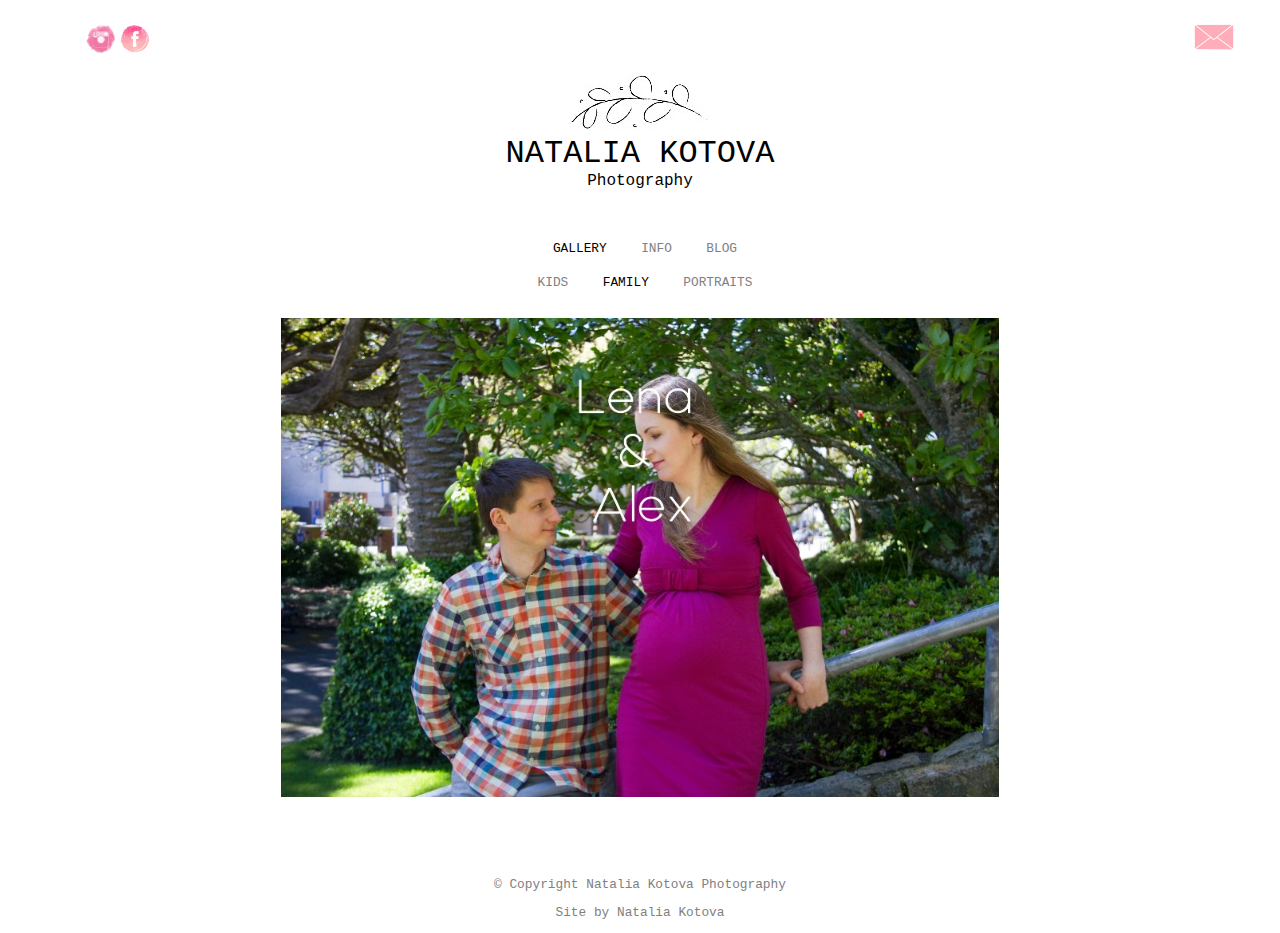
<file: family.htm>
<!--
Website: Natalia Kotova Photography
"Gallery" page 
Created by Natalia Kotova
ID: 21901410
Date: 28.05.2019
Status: completed
-->
<!DOCTYPE html>
<!--HTML lang attribute is used to identify the language of text content on the web-->
<html lang="en">
	<head>
		<!--Declare the encoding of HTML file-->
		<meta charset="utf-8"/>
		<!--Title appears when we hover over the browser tabs-->
		<title>Natalia Kotova Photography</title>
		<!--Link to the document with CSS styles for website-->
		<link rel="stylesheet" href="site.css" />
		<!--This is HTML code for favicon to identify website among all opened tabs in browser-->
		<link rel="icon" href="favicon.jpg" type="image/jpg" sizes="16x16">
	</head>
	<!--Body-->
	<body>
    <div class="wrapper">
		<!--Contact info with icons and links-->
        <div class="contactinfo">
            <ul class="social-links">
                <li>
                    <a href="https://www.instagram.com"><img src="assets/instagram-icon.jpg" /></a>
                </li>
                <li>
                    <a href="https://www.facebook.com/"><img src="assets/facebook-icon.jpg" /></a>
                </li>
            </ul>
			<!--Icon that opens up email form on click-->
            <ul class="sendtome">
                <li class="right">
                    <a href="mailto:natalia.v.kotova@gmail.com"><img src="assets/envelope-icon.jpg"></a>
                </li>
            </ul>
        </div>
		<!--Logo-->
		<div class="heading">
			<a href = "index.htm" class = "homelink">
				<div class="logo">
					<img src = "assets/logo-part.jpg">
				</div>
				<div class = "logo-name">
					<h3 class = "heading-one">Natalia Kotova</h3>
					<h2 class = "heading-two">Photography</h2>
				</div>
			</a>
				<!--Menu: Gallery, Info, Blog. Links to pages and blog-->
				<ul class="menu">
					<a href="index.htm"><li class="gallery active">Gallery</li></a>
					<a href="info.htm"><li class="about inactive">Info</li></a>
					<a href="https://nataliakotovablog.wordpress.com/"><li class="home inactive">Blog</li></a>
				</ul>
				<!--Submenu: Kids, Family, Portraits-->
				<ul class="menu">
					<a href = "kids.htm"  class = "inactive"><li>Kids</li></a>
					<a href = "family.htm" class = "active"><li>Family</li></a>
					<a href = "portraits.htm" class = "inactive"><li>Portraits</li></a>
				</ul>
		</div>
		
		<!--Gallery: family with images that link to photo session-->
		<div class = "flex-item2">
		<!--first row, two vertical images-->
			<div>
				<a href = "lena&alex.htm"><img class = "img-h" src="images/family/family-lena&alex.jpg"/></a>
			</div>
		</div>	
	</div>		
		<!--Footer-->
		<div class="footer">
			<p>© Copyright Natalia Kotova Photography</p>
			<p>Site by Natalia Kotova</p>
		</div>
	</body>
</html>
</file>
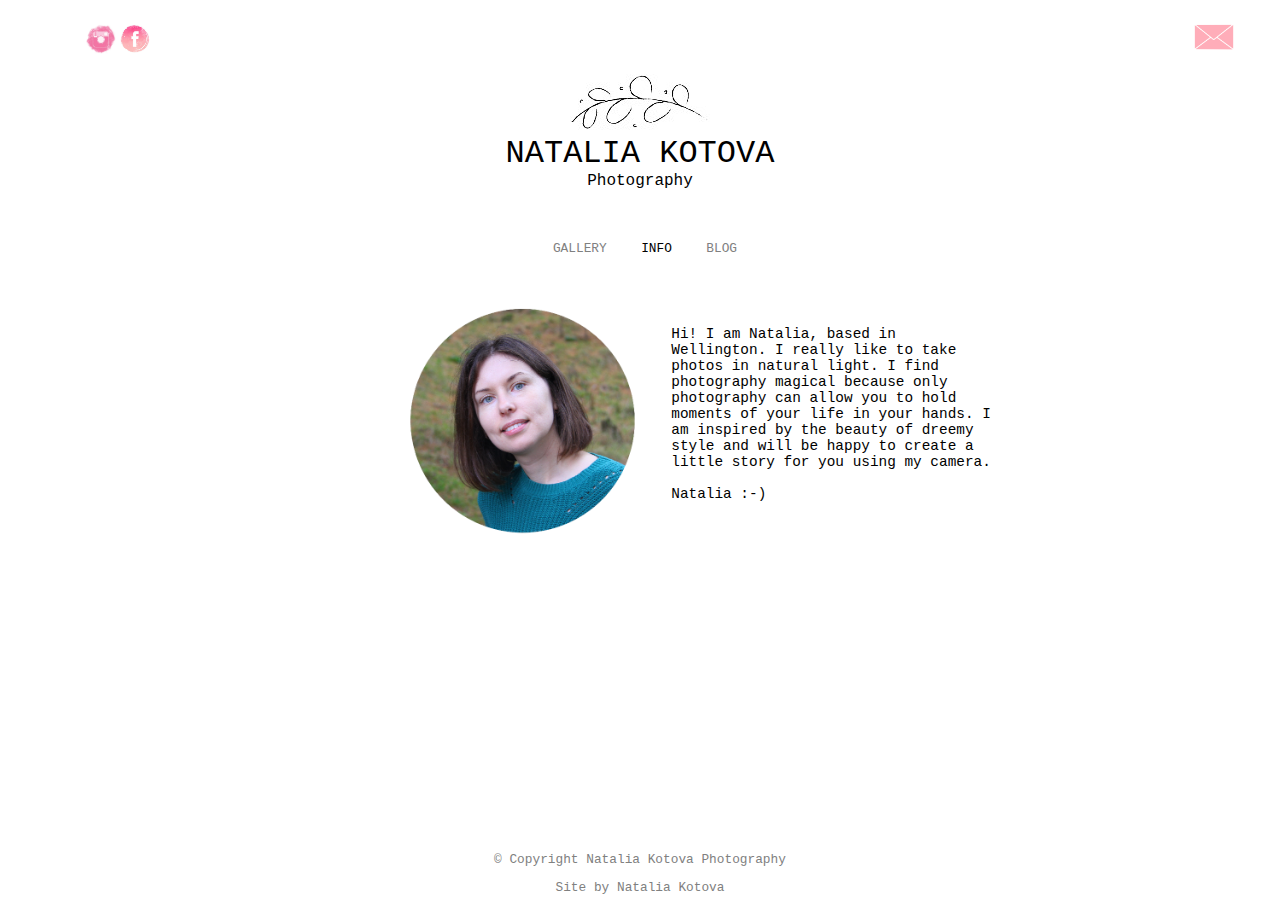
<file: info.htm>
<!--
Website: Natalia Kotova Photography
"Info" page
Created by Natalia Kotova
ID: 21901410
Date: 28.05.2019
Status: Completed
-->

<!DOCTYPE html>
<!--HTML lang attribute is used to identify the language of text content on the web-->
<html lang="en">
	<head>
	<!--Declare the encoding of HTML file-->
	<meta charset="utf-8"/>
	<!--Title appears when we hover over the browser tabs-->
    <title>Natalia Kotova Photography</title>
	<!--Link to the document with CSS styles for website-->
    <link rel="stylesheet" href="site.css" />
	<!--This is HTML code for favicon to identify website among all opened tabs in browser-->
    <link rel="icon" href="favicon.jpg" type="image/jpg" sizes="16x16">
	</head>
	<!--Body-->
	<body>
		<div class="wrapper">
			<!--Contact info with icons and links-->
			<div class="contactinfo">
				<ul class="social-links">
					<li>
						<a href="https://www.instagram.com"><img src="assets/instagram-icon.jpg" alt="image"/></a>
					</li>
					<li>
						<a href="https://www.facebook.com/"><img src="assets/facebook-icon.jpg" alt="image"/></a>
					</li>
				</ul>
				<!--Icon that opens up email form on click-->
				<ul class="sendtome">
					<li class="right">
						<a href="mailto:natalia.v.kotova@gmail.com"><img src="assets/envelope-icon.jpg" alt="image"/></a>
					</li>
				</ul>
			</div>
			<!--Logo-->
			<div class="heading">
				<a href = "index.htm" class = "homelink">
					<div class="logo">
						<img src = "assets/logo-part.jpg" alt="image"/>
					</div>
					<div class = "logo-name">
						<h2 class = "heading-one">Natalia Kotova</h2>
						<h3 class = "heading-two">Photography</h3>
					</div>
				</a>	
				<!--Menu: Gallery, Info, Blog. Links to pages and blog-->
				<ul class="menu">
					<li class="gallery"><a href="index.htm" class = "inactive">Gallery</a></li>
					<li class="about"><a href="info.htm" class = "active">Info</a></li>
					<li class="home"><a href="https://nataliakotovablog.wordpress.com/" class = "inactive">Blog</a></li>
				</ul>
			</div>
			<!--About me section-->
			<div class = "aboutme">
				<div class = "aboutme-block">
					<img src="images/info/me.jpg" alt="image"/>
						<div>
							<p class="text">
								<br>
								<br>
								Hi! I am Natalia, based in Wellington. I really like to take photos in natural light. 
								I find photography magical because only photography can allow you to hold
								moments of your life in your hands. 
								I am inspired by the beauty of dreemy style and will be happy to create a little 
								story for you using my camera.
								<br>
								<br>Natalia :-)
							</p>
						</div>
				</div>
			</div>
		</div>
		<!--Footer-->
		<div class="footer">
			<p>© Copyright Natalia Kotova Photography</p>
			<p>Site by Natalia Kotova</p>
		</div>
	</body>
</html>
</file>
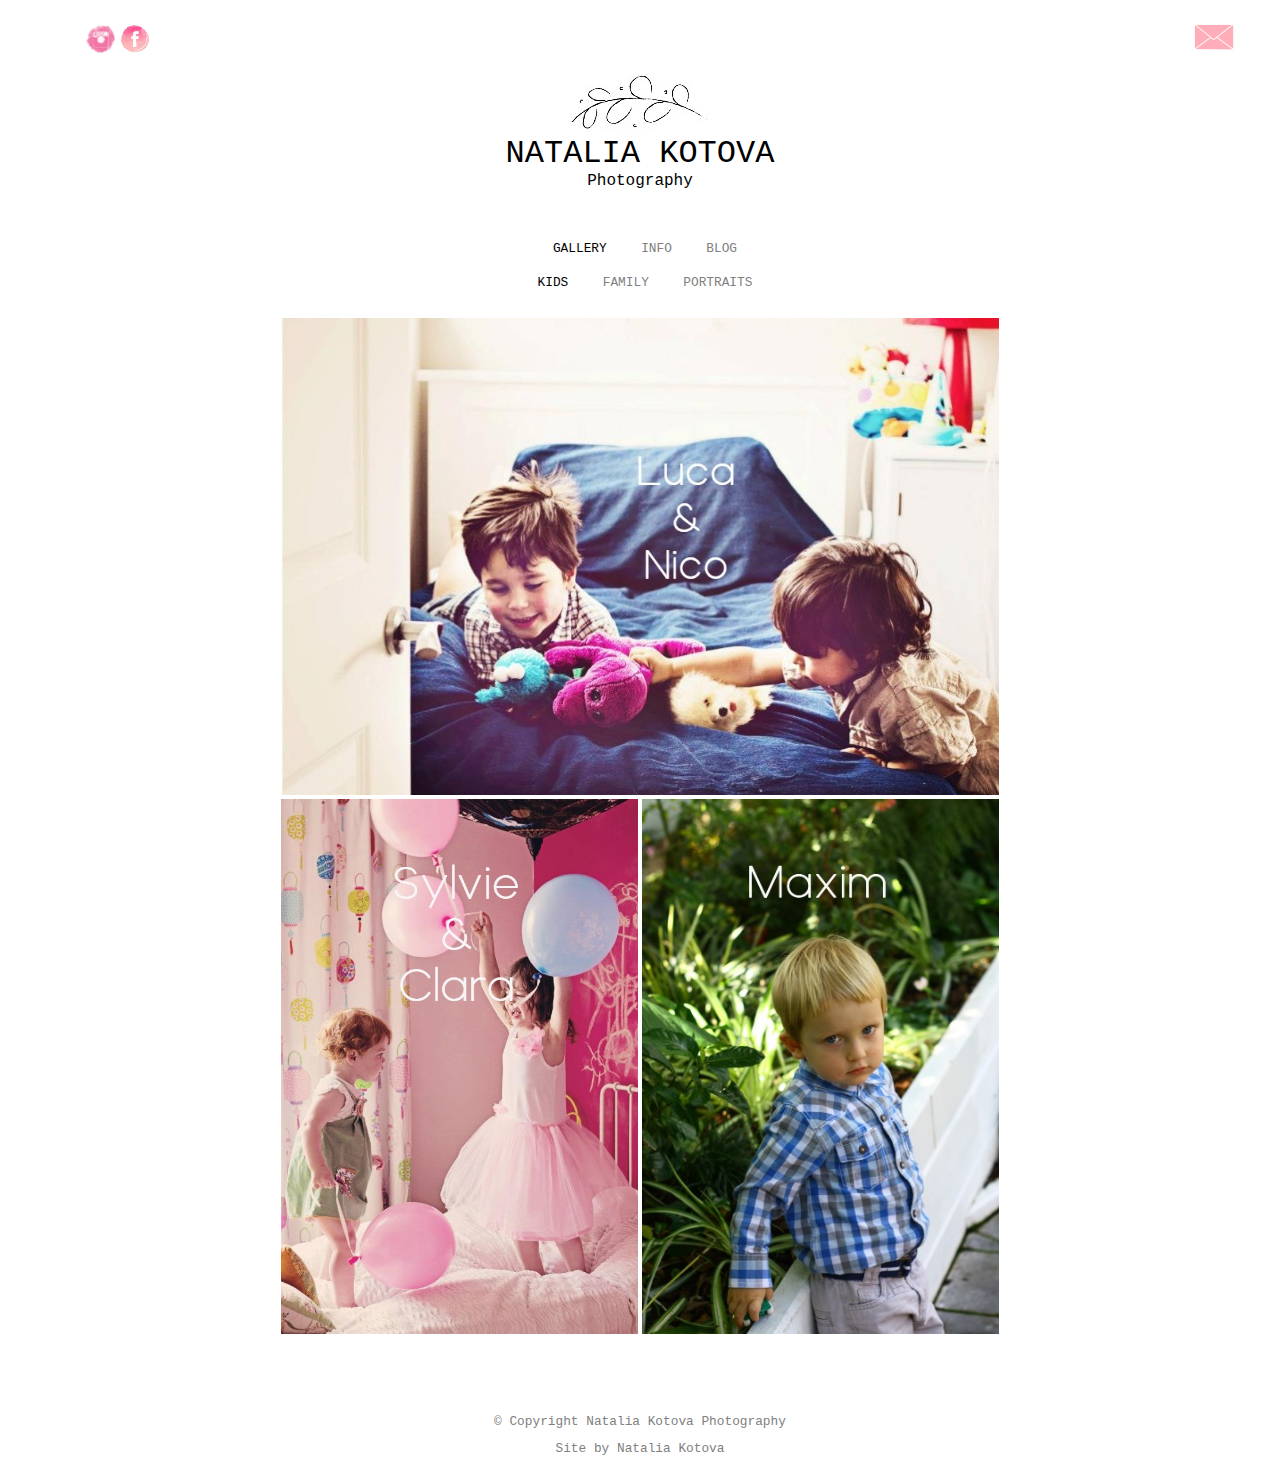
<file: kids.htm>
<!--
Website: Natalia Kotova Photography
"Kids" page
Created by Natalia Kotova
ID: 21901410
Date: 28.05.2019
Status: Completed
-->
<!DOCTYPE html>
<!--HTML lang attribute is used to identify the language of text content on the web-->
<html lang="en">
	<head>
	<!--Declare the encoding of HTML file-->
	<meta charset="utf-8"/>
	<!--Title appears when we hover over the browser tabs-->
    <title>Natalia Kotova Photography</title>
	<!--Link to the document with CSS styles for website-->
    <link rel="stylesheet" href="site.css" />
	<!--This is HTML code for favicon to identify website among all opened tabs in browser-->
    <link rel="icon" href="favicon.jpg" type="image/jpg" sizes="16x16">
	</head>
	<!--Body-->
	<body>
		<div class="wrapper">
			<!--Contact info with icons and links-->
			<div class="contactinfo">
				<ul class="social-links">
					<li>
						<a href="https://www.instagram.com"><img src="assets/instagram-icon.jpg" alt="image"/></a>
					</li>
					<li>
						<a href="https://www.facebook.com/"><img src="assets/facebook-icon.jpg" alt="image"/></a>
					</li>
				</ul>
				<!--Icon that opens up email form on click-->
				<ul class="sendtome">
                <li class="right">
                    <a href="mailto:natalia.v.kotova@gmail.com"><img src="assets/envelope-icon.jpg" alt="image"/></a>
                </li>
				</ul>
			</div>
			<!--Logo-->
			<div class="heading">
				<a href = "index.htm" class = "homelink">
					<div class="logo">
						<img src = "assets/logo-part.jpg" alt="image"/>
					</div>
					<a href = "index.htm" class = "homelink">
						<div class = "logo-name">
							<h3 class = "heading-one">Natalia Kotova</h3>
							<h2 class = "heading-two">Photography</h2>
						</div>
					</a>
				</a>
				<!--Menu: Gallery, Info, Blog. Links to pages and blog-->				
				<ul class="menu">
					<li class="gallery"><a href="index.htm" class = "active">Gallery</a></li>
					<li class="about"><a href="info.htm" class = "inactive">Info</a></li>
					<li class="home"><a href="https://nataliakotovablog.wordpress.com/" class = "inactive">Blog</a></li>
				</ul>
				<!--Submenu: Kids, Family, Portraits-->
				<ul class="menu">	
					<li><a href = "kids.htm" class = "active">Kids</a></li>
					<li><a href = "family.htm" class = "inactive">Family</a></li>
					<li><a href = "portraits.htm" class = "inactive">Portraits</a></li>
					
				</ul>
			</div>
		
			<!--Gallery "Kids", with images as links-->
			<div class = "flex-item2">
				<div >
					<a href = "luca&nico.htm"><img class = "img-h" src="images/kids/gallery-luca&nico.jpg" alt="image"/></a>
				</div>
				<div >
					<a href = "sylvie&clara.htm"><img class = "img-v" src="images/kids/gallery-sylvie&clara.jpg" alt="image"/></a>
					<a href = "maxim.htm"><img class = "img-v" src="images/kids/gallery-maxim.jpg" alt="image"/></a>
				</div>
			
			</div>
		</div>	
		<!--Footer-->
		<div class="footer">
			<p>© Copyright Natalia Kotova Photography</p>
			<p>Site by Natalia Kotova</p>
		</div>
	</body>
</html>
</file>
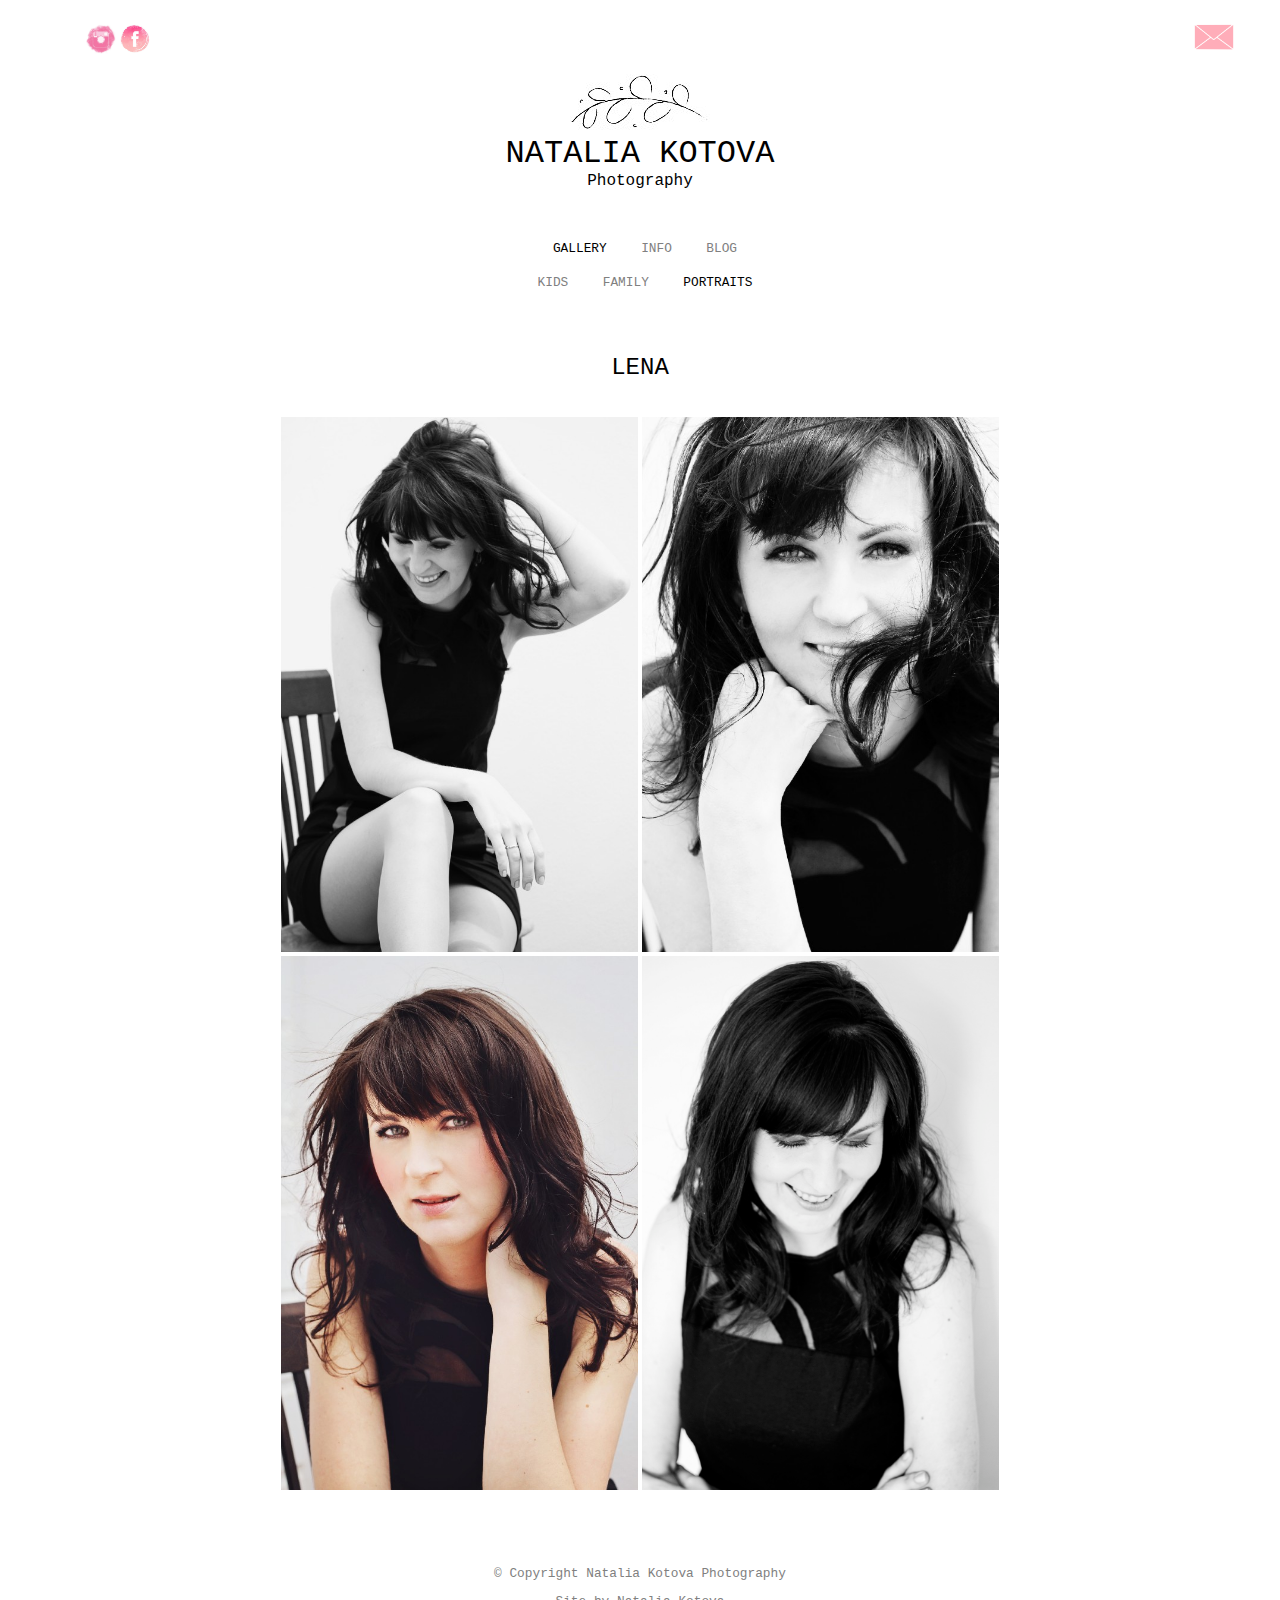
<file: lena.htm>
<!--
Website: Natalia Kotova Photography
"Lena" page
Created by Natalia Kotova
ID: 21901410
Date: 28.05.2019
Status: Completed
-->
<!DOCTYPE html>
<!--HTML lang attribute is used to identify the language of text content on the web-->
<html lang="en">
	<head>
		<!--Declare the encoding of HTML file-->
		<meta charset="utf-8"/>
		<!--Title appears when we hover over the browser tabs-->
		<title>Natalia Kotova Photography</title>
		<!--Link to the document with CSS styles for website-->
		<link rel="stylesheet" href="site.css" />
		<!--This is HTML code for favicon to identify website among all opened tabs in browser-->
		<link rel="icon" href="favicon.jpg" type="image/jpg" sizes="16x16">
	</head>
	<!--Body-->
	<body>
		<div class="wrapper">
			<!--Contact info with icons and links-->
			<div class="contactinfo">
				<ul class="social-links">
					<li>
						<a href="https://www.instagram.com"><img src="assets/instagram-icon.jpg" alt="image"/></a>
					</li>
					<li>
						<a href="https://www.facebook.com/"><img src="assets/facebook-icon.jpg" alt="image"/></a>
					</li>
				</ul>
				
				<!--Icon that opens up email form on click-->
				<ul class="sendtome">
					<li class="right">
						<a href="mailto:natalia.v.kotova@gmail.com"><img src="assets/envelope-icon.jpg" alt="image"/></a>
					</li>
				</ul>
			</div>
			
			<!--Logo and menu-->
		   <div class="heading">
				<a href = "index.htm" class = "homelink">
							<div class="logo">
								<img src = "assets/logo-part.jpg">
							</div>
							<div class = "logo-name">
								<h3 class = "heading-one">Natalia Kotova</h3>
								<h2 class = "heading-two">Photography</h2>
							</div>
				</a>	
				<!--Menu: Gallery, Info, Blog. Links to pages and blog-->				
				<ul class="menu">
					<li class="gallery"><a href="index.htm" class = "active">Gallery</a></li>
					<li class="about"><a href="info.htm" class = "inactive">Info</a></li>
					<li class="home"><a href="https://nataliakotovablog.wordpress.com/" class = "inactive">Blog</a></li>
				</ul>
				<!--Submenu: Kids, Family, Portraits-->
				<ul class="menu">
					<li><a href = "kids.htm"  class = "inactive">Kids</a></li>
					<li><a href = "family.htm" class = "inactive">Family</a></li>
					<li><a href = "portraits.htm" class = "active">Portraits</a></li>
				</ul>
			</div>
			<!--Gallery, Lena-->
			<div class = "title"><p>Lena</p></div>
			<div class = "flex-item2">
					<!--First row, two vertical images-->
					<div >
						<img class = "img-v" src="images/portraits/lena3.jpg" alt="image"/>
						<img class = "img-v" src="images/portraits/lena4.jpg" alt="image"/>
					</div>
					<!--Second row, two vertical images-->
					<div >
						<img class = "img-v" src="images/portraits/lena1.jpg" alt="image"/>
						<img class = "img-v" src="images/portraits/lena2.jpg" alt="image"/>
					</div>
			</div>		
			<!--Footer-->
			<div class="footer">
				<p>© Copyright Natalia Kotova Photography</p>
				<p>Site by Natalia Kotova</p>
			</div>
	</body>
</html>
</file>
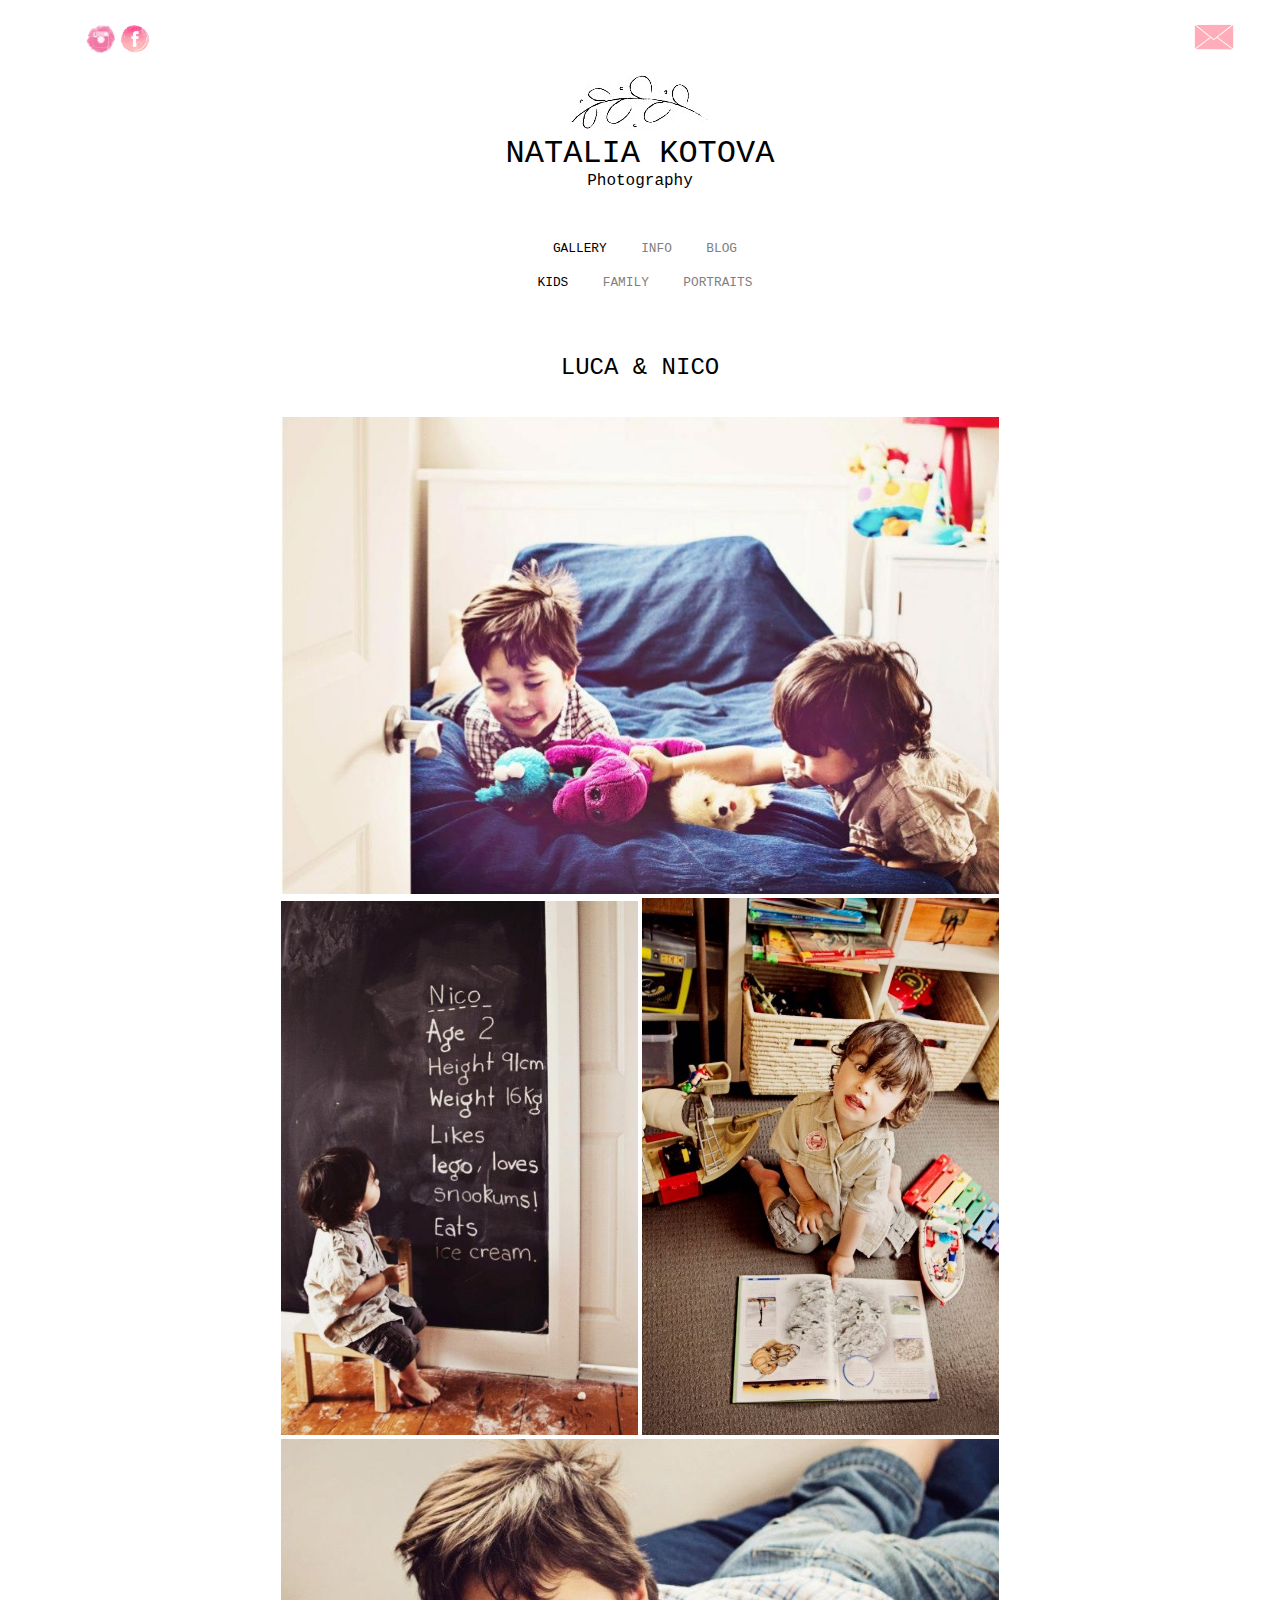
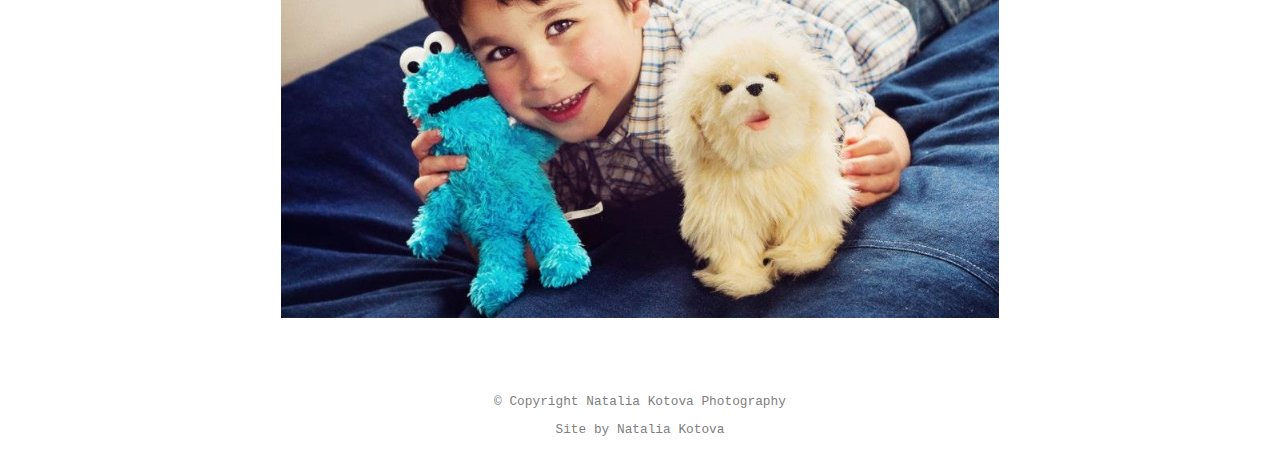
<file: luca&nico.htm>
<!--
Website: Natalia Kotova Photography
"Luca&Nico" page
Created by Natalia Kotova
ID: 21901410
Date: 28.05.2019
Status: Completed
-->
<!DOCTYPE html>
<!--HTML lang attribute is used to identify the language of text content on the web-->
<html lang="en">
	<head>
		<!--Declare the encoding of HTML file-->
		<meta charset="utf-8"/>
		<!--Title appears when we hover over the browser tabs-->
		<title>Natalia Kotova Photography</title>
		<!--Link to the document with CSS styles for website-->
		<link rel="stylesheet" href="site.css" />
		<!--This is HTML code for favicon to identify website among all opened tabs in browser-->
		<link rel="icon" href="favicon.jpg" type="image/jpg" sizes="16x16">
	</head>
	<!--Body-->
	<body>
		<div class="wrapper">
			<!--Contact info with icons and links-->
			<div class="contactinfo">
				<ul class="social-links">
					<li>
						<a href="https://www.instagram.com"><img src="assets/instagram-icon.jpg" alt="image"/></a>
					</li>
					<li>
						<a href="https://www.facebook.com/"><img src="assets/facebook-icon.jpg" alt="image"/></a>
					</li>
				</ul>
				
				<!--Icon that opens up email form on click-->
				<ul class="sendtome">
					<li class="right">
						<a href="mailto:natalia.v.kotova@gmail.com"><img src="assets/envelope-icon.jpg" alt="image"/></a>
					</li>
				</ul>
			</div>
		
			<!--Logo and menu-->
		   <div class="heading">
				<a href = "index.htm" class = "homelink">
					<div class="logo">
						<img src = "assets/logo-part.jpg">
					</div>
					<div class = "logo-name">
						<h3 class = "heading-one">Natalia Kotova</h3>
						<h2 class = "heading-two">Photography</h2>
					</div>
				</a>		
				<!--Menu: Gallery, Info, Blog. Links to pages and blog-->
				<ul class="menu">
					<li class="gallery"><a href="index.htm" class = "active">Gallery</a></li>
					<li class="about"><a href="info.htm" class = "inactive">Info</a></li>
					<li class="home"><a href="https://nataliakotovablog.wordpress.com/" class = "inactive">Blog</a></li>
				</ul>
				<!--Submenu: Kids, Family, Portraits-->
				<ul class="menu">
					<li><a href = "kids.htm"  class = "active">Kids</a></li>
					<li><a href = "family.htm" class = "inactive">Family</a></li>
					<li><a href = "portraits.htm" class = "inactive">Portraits</a></li>
				</ul>
			</div>
		
			<!--Gallery Luca & Nico-->
			<div class = "title"><p>Luca & Nico</p></div>
			<div class = "flex-item2">
				<div >
					<img class = "img-h" src="images/kids/luca&nico.jpg" alt="image"/>
				</div>
				<div >
					<img class = "img-v" src="images/kids/nico.jpg" alt="image"/>
					<img class = "img-v" src="images/kids/nico1.jpg" alt="image"/>
				</div>

				<div >
					<img class = "img-h" src="images/kids/luca.jpg" alt="image"/>
				</div>
			</div>
			<!--Footer-->
			<div class="footer">
				<p>© Copyright Natalia Kotova Photography</p>
				<p>Site by Natalia Kotova</p>
			</div>
		</div>
	</body>
</html>
</file>
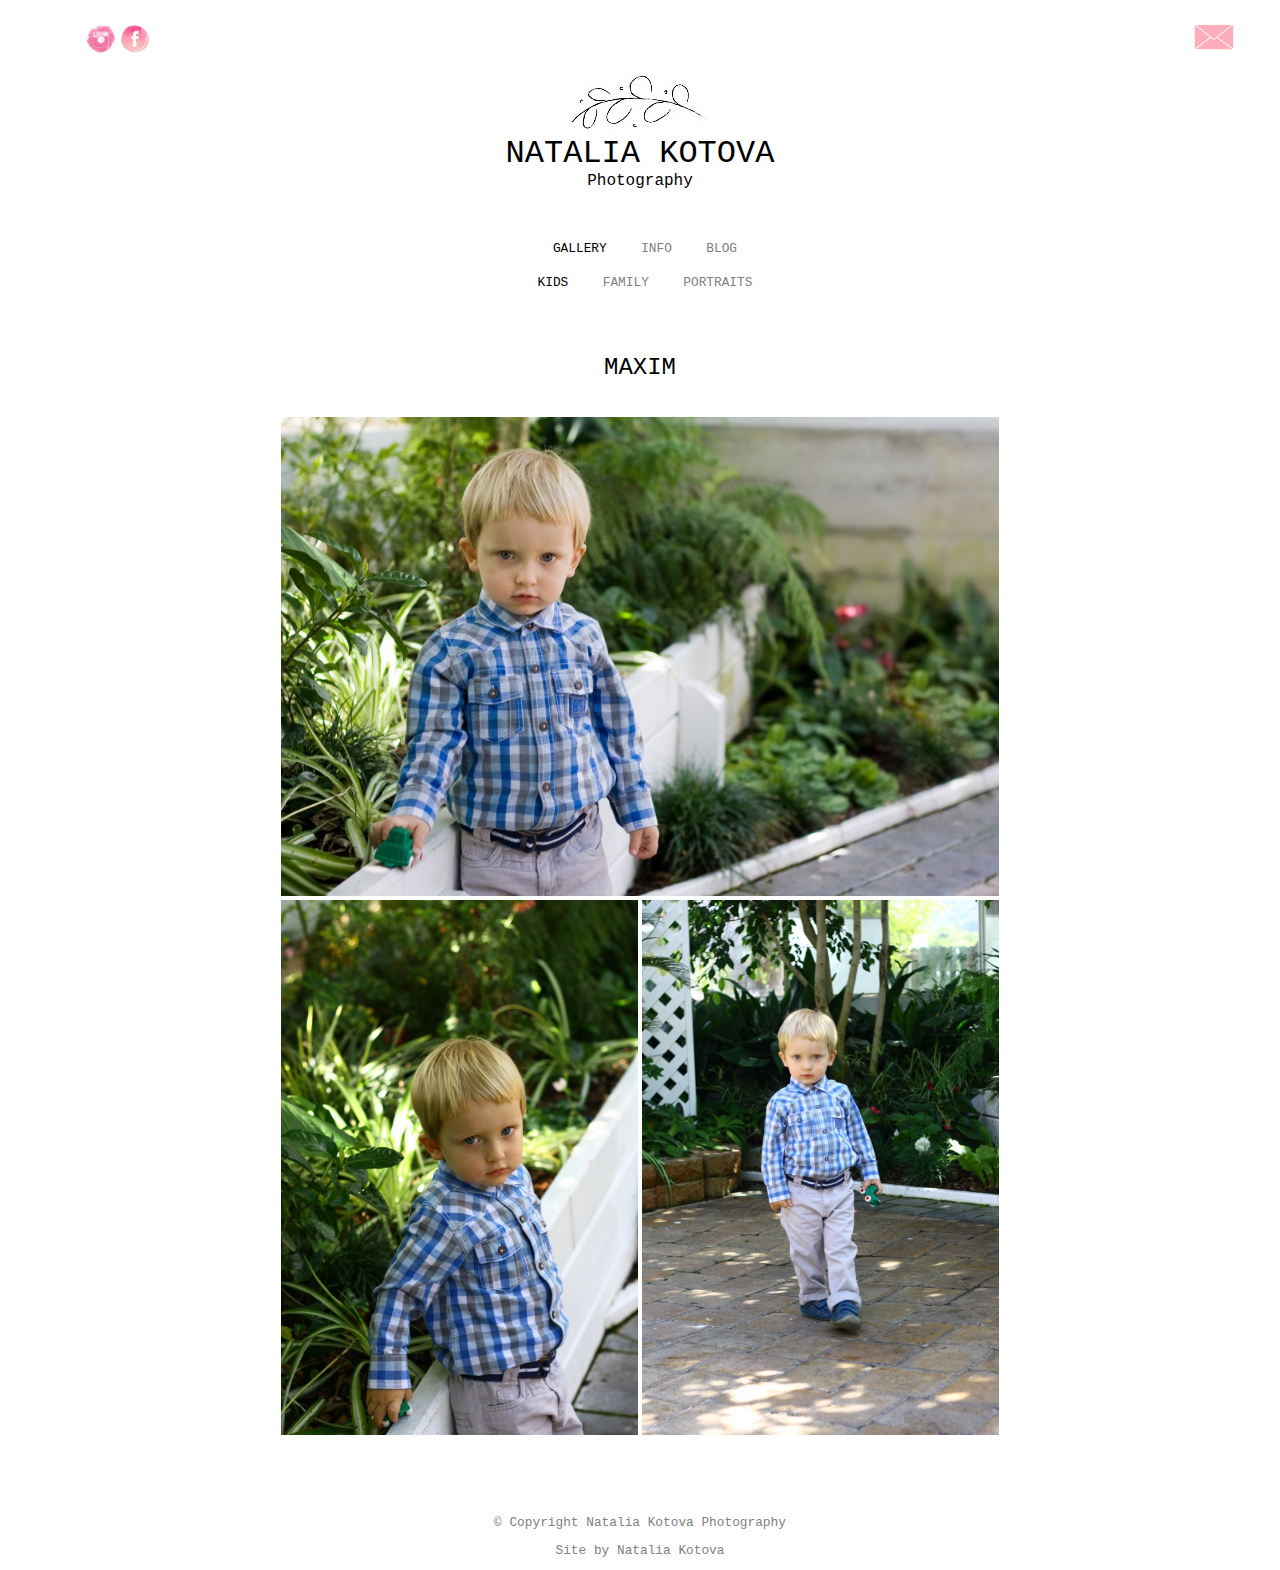
<file: maxim.htm>
<!--
Website: Natalia Kotova Photography
"Maxim" page
Created by Natalia Kotova
ID: 21901410
Date: 28.05.2019
Status: Completed
-->
<!DOCTYPE html>
<!--HTML lang attribute is used to identify the language of text content on the web-->
<html lang="en">
	<head>
		<!--Declare the encoding of HTML file-->
		<meta charset="utf-8"/>
		<!--Title appears when we hover over the browser tabs-->
		<title>Natalia Kotova Photography</title>
		<!--Link to the document with CSS styles for website-->
		<link rel="stylesheet" href="site.css" />
		<!--This is HTML code for favicon to identify website among all opened tabs in browser-->
		<link rel="icon" href="favicon.jpg" type="image/jpg" sizes="16x16">
	</head>
	<!--Body-->
	<body>
		<div class="wrapper">
			<!--Contact info with icons and links-->
			<div class="contactinfo">
				<ul class="social-links">
					<li>
						<a href="https://www.instagram.com"><img src="assets/instagram-icon.jpg" alt="image"/></a>
					</li>
					<li>
						<a href="https://www.facebook.com/"><img src="assets/facebook-icon.jpg" alt="image"/></a>
					</li>
				</ul>
				
				<!--Icon that opens up email form on click-->
				<ul class="sendtome">
					<li class="right">
						<a href="mailto:natalia.v.kotova@gmail.com"><img src="assets/envelope-icon.jpg" alt="image"/></a>
					</li>
				</ul>
			</div>
		
			<!--Logo and menu-->
			<div class="heading">
				<a href = "index.htm" class = "homelink">
					<div class="logo">
						<img src = "assets/logo-part.jpg">
					</div>
					<div class = "logo-name">
						<h3 class = "heading-one">Natalia Kotova</h3>
						<h2 class = "heading-two">Photography</h2>
					</div>
				</a>		
				<!--Menu: Gallery, Info, Blog. Links to pages and blog-->
				<ul class="menu">
					<a href="index.htm"><li class="gallery active">Gallery</li></a>
					<a href="info.htm"><li class="about inactive">Info</li></a>
					<a href="https://nataliakotovablog.wordpress.com/"><li class="home inactive">Blog</li></a>
				</ul>
				<ul class="menu">
					<a href = "kids.htm"  class = "active"><li>Kids</li></a>
					<a href = "family.htm" class = "inactive"><li>Family</li></a>
					<a href = "portraits.htm" class = "inactive"><li>Portraits</li></a>
					
				</ul>
			</div>
		
			<!--Gallery, Maxim-->
			<div class = "title"><p>Maxim</p></div>
			<div class = "flex-item2">
				<div >
					<img class = "img-h" src="images/kids/maxim3.jpg" alt="image"/>
				</div>
				<div >
					<img class = "img-v" src="images/kids/maxim1.jpg" alt="image"/>
					<img class = "img-v" src="images/kids/maxim2.jpg" alt="image"/>
				</div>
			</div>
		</div>
			<!--Footer-->
			<div class="footer">
				<p>© Copyright Natalia Kotova Photography</p>
				<p>Site by Natalia Kotova</p>
			</div>
	</body>
</html>
</file>
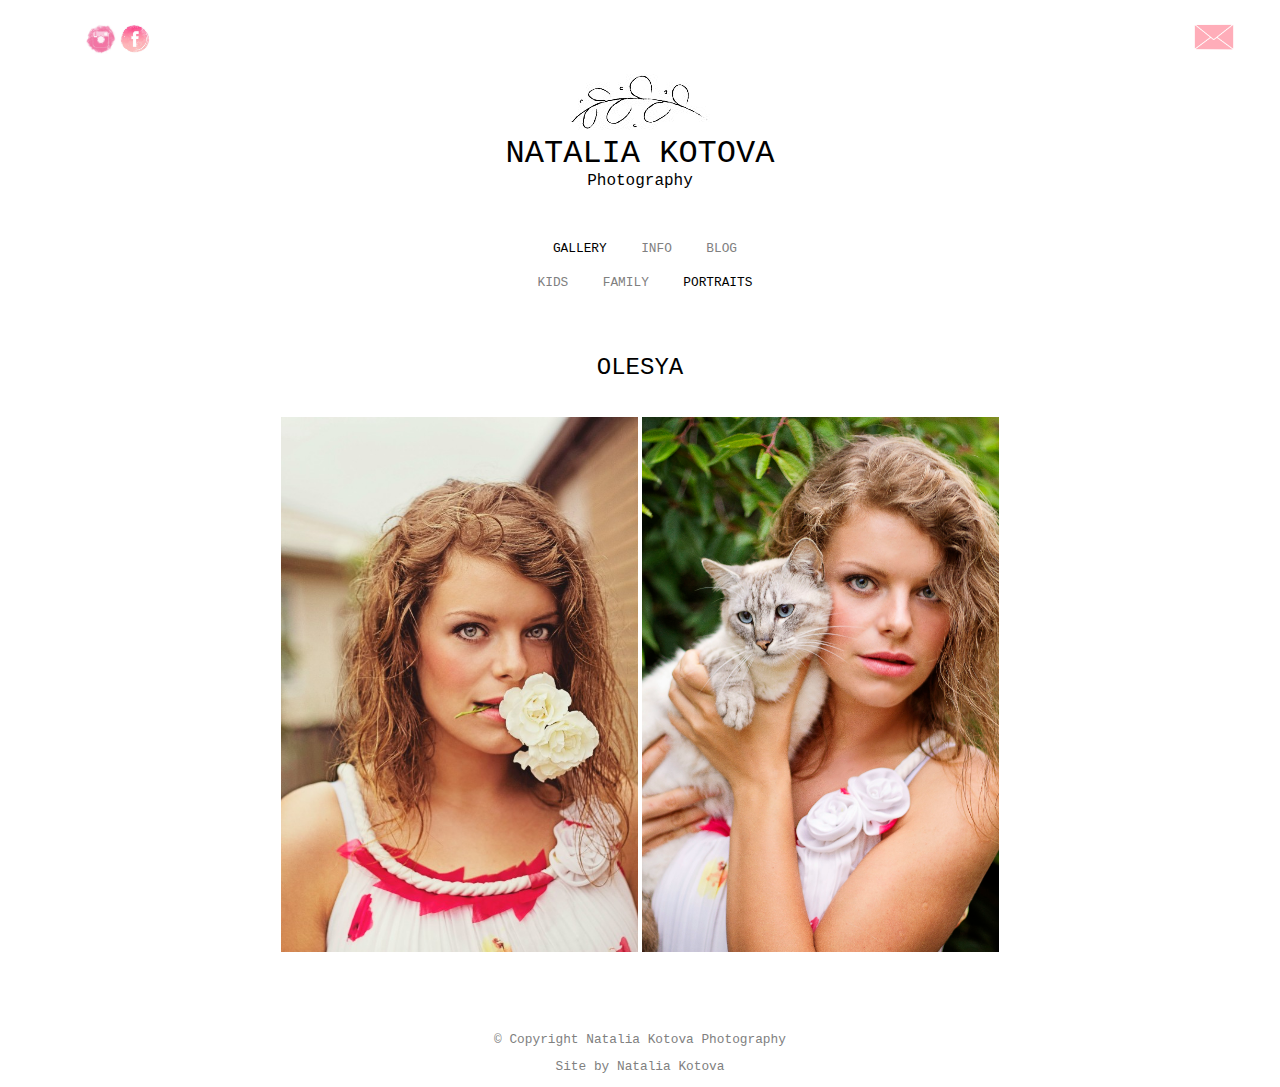
<file: olesya.htm>
<!--
Website: Natalia Kotova Photography
"Olesya" page
Created by Natalia Kotova
ID: 21901410
Date: 28.05.2019
Status: Completed
-->
<!DOCTYPE html>
<!--HTML lang attribute is used to identify the language of text content on the web-->
<html lang="en">
	<head>
		<!--Declare the encoding of HTML file-->
		<meta charset="utf-8"/>
		<!--Title appears when we hover over the browser tabs-->
		<title>Natalia Kotova Photography</title>
		<!--Link to the document with CSS styles for website-->
		<link rel="stylesheet" href="site.css" />
		<!--This is HTML code for favicon to identify website among all opened tabs in browser-->
		<link rel="icon" href="favicon.jpg" type="image/jpg" sizes="16x16">
	</head>
	<!--Body-->
	<body>
		<div class="wrapper">
			<!--Contact info with icons and links-->
			<div class="contactinfo">
				<ul class="social-links">
					<li>
						<a href="https://www.instagram.com"><img src="assets/instagram-icon.jpg" alt="image"/></a>
					</li>
					<li>
						<a href="https://www.facebook.com/"><img src="assets/facebook-icon.jpg" alt="image"/></a>
					</li>
				</ul>
				
				<!--Icon that opens up email form on click-->
				<ul class="sendtome">
					<li class="right">
						<a href="mailto:natalia.v.kotova@gmail.com"><img src="assets/envelope-icon.jpg" alt="image"/></a>
					</li>
				</ul>
			</div>
		
			<!--Logo and menu-->
			<div class="heading">
				<a href = "index.htm" class = "homelink">
					<div class="logo">
						<img src = "assets/logo-part.jpg">
					</div>
					<div class = "logo-name">
						<h3 class = "heading-one">Natalia Kotova</h3>
						<h2 class = "heading-two">Photography</h2>
					</div>
				</a>		
				<!--Menu: Gallery, Info, Blog. Links to pages and blog-->
				<ul class="menu">
					<a href="index.htm"><li class="gallery active">Gallery</li></a>
					<a href="info.htm"><li class="about inactive">Info</li></a>
					<a href="https://nataliakotovablog.wordpress.com/"><li class="home inactive">Blog</li></a>
				</ul>
				<ul class="menu">
					<a href = "kids.htm"  class = "inactive"><li>Kids</li></a>
					<a href = "family.htm" class = "inactive"><li>Family</li></a>
					<a href = "portraits.htm" class = "active"><li>Portraits</li></a>
					
				</ul>
			</div>
		
			<!--Gallery,Olesya-->
			<div class = "title"><p>Olesya</p></div>
			
			<div class = "flex-item2">
			<!--First row, two vertical images-->
					<div >
						<img class = "img-v" src="images/portraits/olesya.jpg"/>
						<img class = "img-v" src="images/portraits/olesya1.jpg"/>
					</div>	
			</div>
		</div>
		<!--Footer-->
		<div class="footer">
			<p>© Copyright Natalia Kotova Photography</p>
			<p>Site by Natalia Kotova</p>
		</div>
	</body>
</html>
</file>
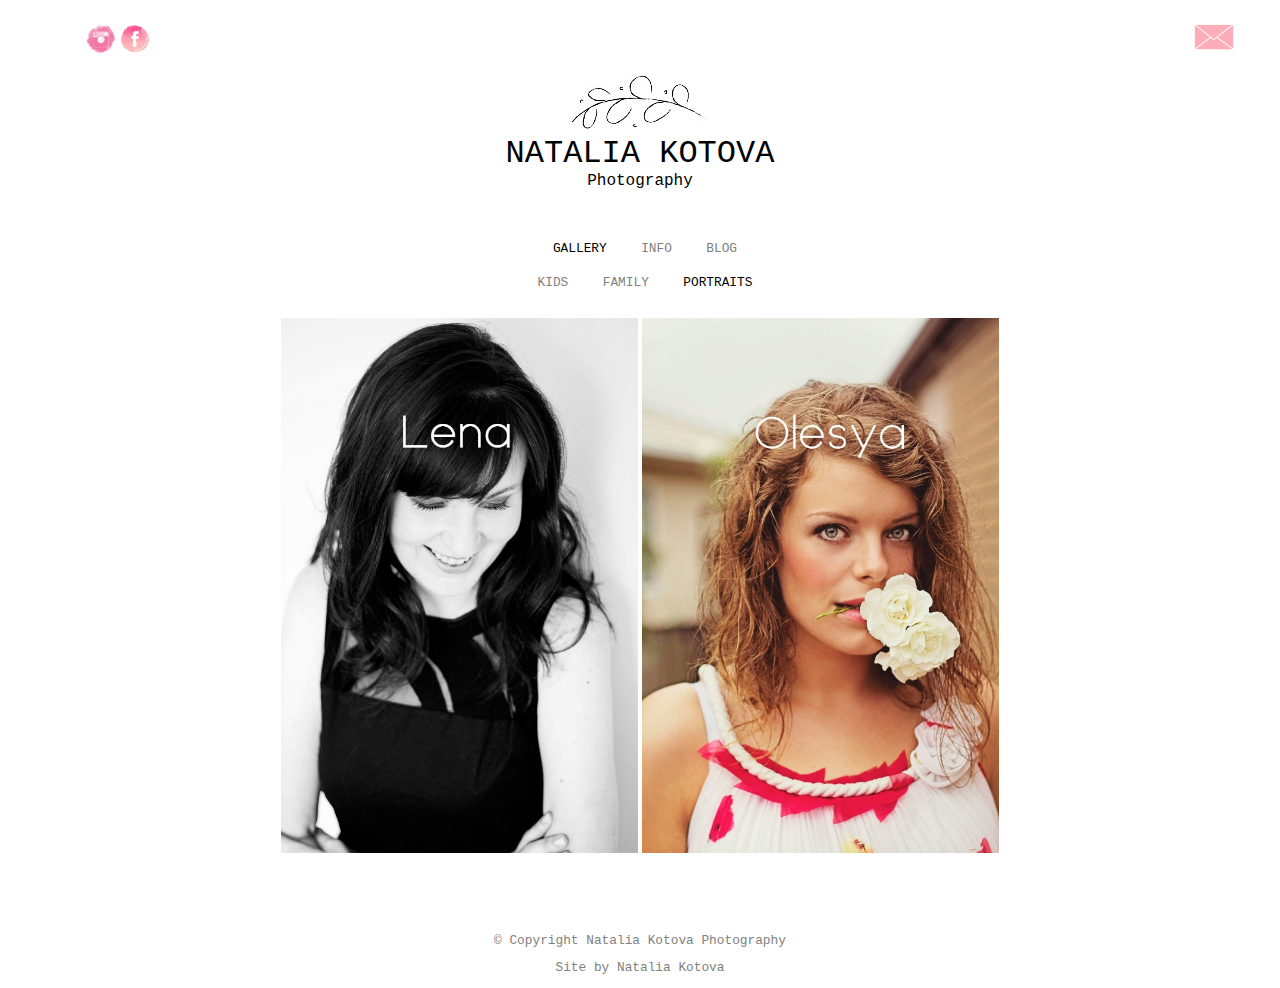
<file: portraits.htm>
<!--
Website: Natalia Kotova Photography
"Olesya" page
Created by Natalia Kotova
ID: 21901410
Date: 28.05.2019
Status: Completed
-->
<!DOCTYPE html>
<!--HTML lang attribute is used to identify the language of text content on the web-->
<html lang="en">
	<head>
		<!--Declare the encoding of HTML file-->
		<meta charset="utf-8"/>
		<!--Title appears when we hover over the browser tabs-->
		<title>Natalia Kotova Photography</title>
		<!--Link to the document with CSS styles for website-->
		<link rel="stylesheet" href="site.css" />
		<!--This is HTML code for favicon to identify website among all opened tabs in browser-->
		<link rel="icon" href="favicon.jpg" type="image/jpg" sizes="16x16">
	</head>
	<!--Body-->
	<body>
		<div class="wrapper">
			<!--Contact info with icons and links-->
			<div class="contactinfo">
				<ul class="social-links">
					<li>
						<a href="https://www.instagram.com"><img src="assets/instagram-icon.jpg" alt="image"/></a>
					</li>
					<li>
						<a href="https://www.facebook.com/"><img src="assets/facebook-icon.jpg" alt="image"/></a>
					</li>
				</ul>
				
				<!--Icon that opens up email form on click-->
				<ul class="sendtome">
					<li class="right">
						<a href="mailto:natalia.v.kotova@gmail.com"><img src="assets/envelope-icon.jpg" alt="image"/></a>
					</li>
				</ul>
			</div>
		
			<!--Logo and menu-->
			<div class="heading">
				<a href = "index.htm" class = "homelink">
					<div class="logo">
						<img src = "assets/logo-part.jpg" alt="image">
					</div>
					<div class = "logo-name">
						<h3 class = "heading-one">Natalia Kotova</h3>
						<h2 class = "heading-two">Photography</h2>
					</div>
				</a>
				<!--Menu: Gallery, Info, Blog. Links to pages and blog-->
				<ul class="menu">
					<li class="gallery"><a href="index.htm" class = "active">Gallery</a></li>
					<li class="about"><a href="info.htm" class = "inactive">Info</a></li>
					<li class="home"><a href="https://nataliakotovablog.wordpress.com/" class = "inactive">Blog</a></li>
				</ul>
				<!--Submenu: Kids, Family, Portraits-->
				<ul class="menu">
					<li><a href = "kids.htm"  class = "inactive">Kids</a></li>
					<li><a href = "family.htm" class = "inactive">Family</a></li>
					<li><a href = "portraits.htm" class = "active">Portraits</a></li>
					
				</ul>
			</div>
		
			<!--Gallery kids with images as links-->
			<div class = "flex-item2">
					<a href = "lena.htm"><img class = "img-v" src="images/portraits/portraits-lena.jpg" alt="image"/></a>
					<a href = "olesya.htm"><img class = "img-v" src="images/portraits/portraits-olesya.jpg" alt="image"/></a>
			</div>
			
		</div>
				
		<!--Footer-->
		<div class="footer">
			<p>© Copyright Natalia Kotova Photography</p>
			<p>Site by Natalia Kotova</p>
		</div>
	</body>
</html>
</file>
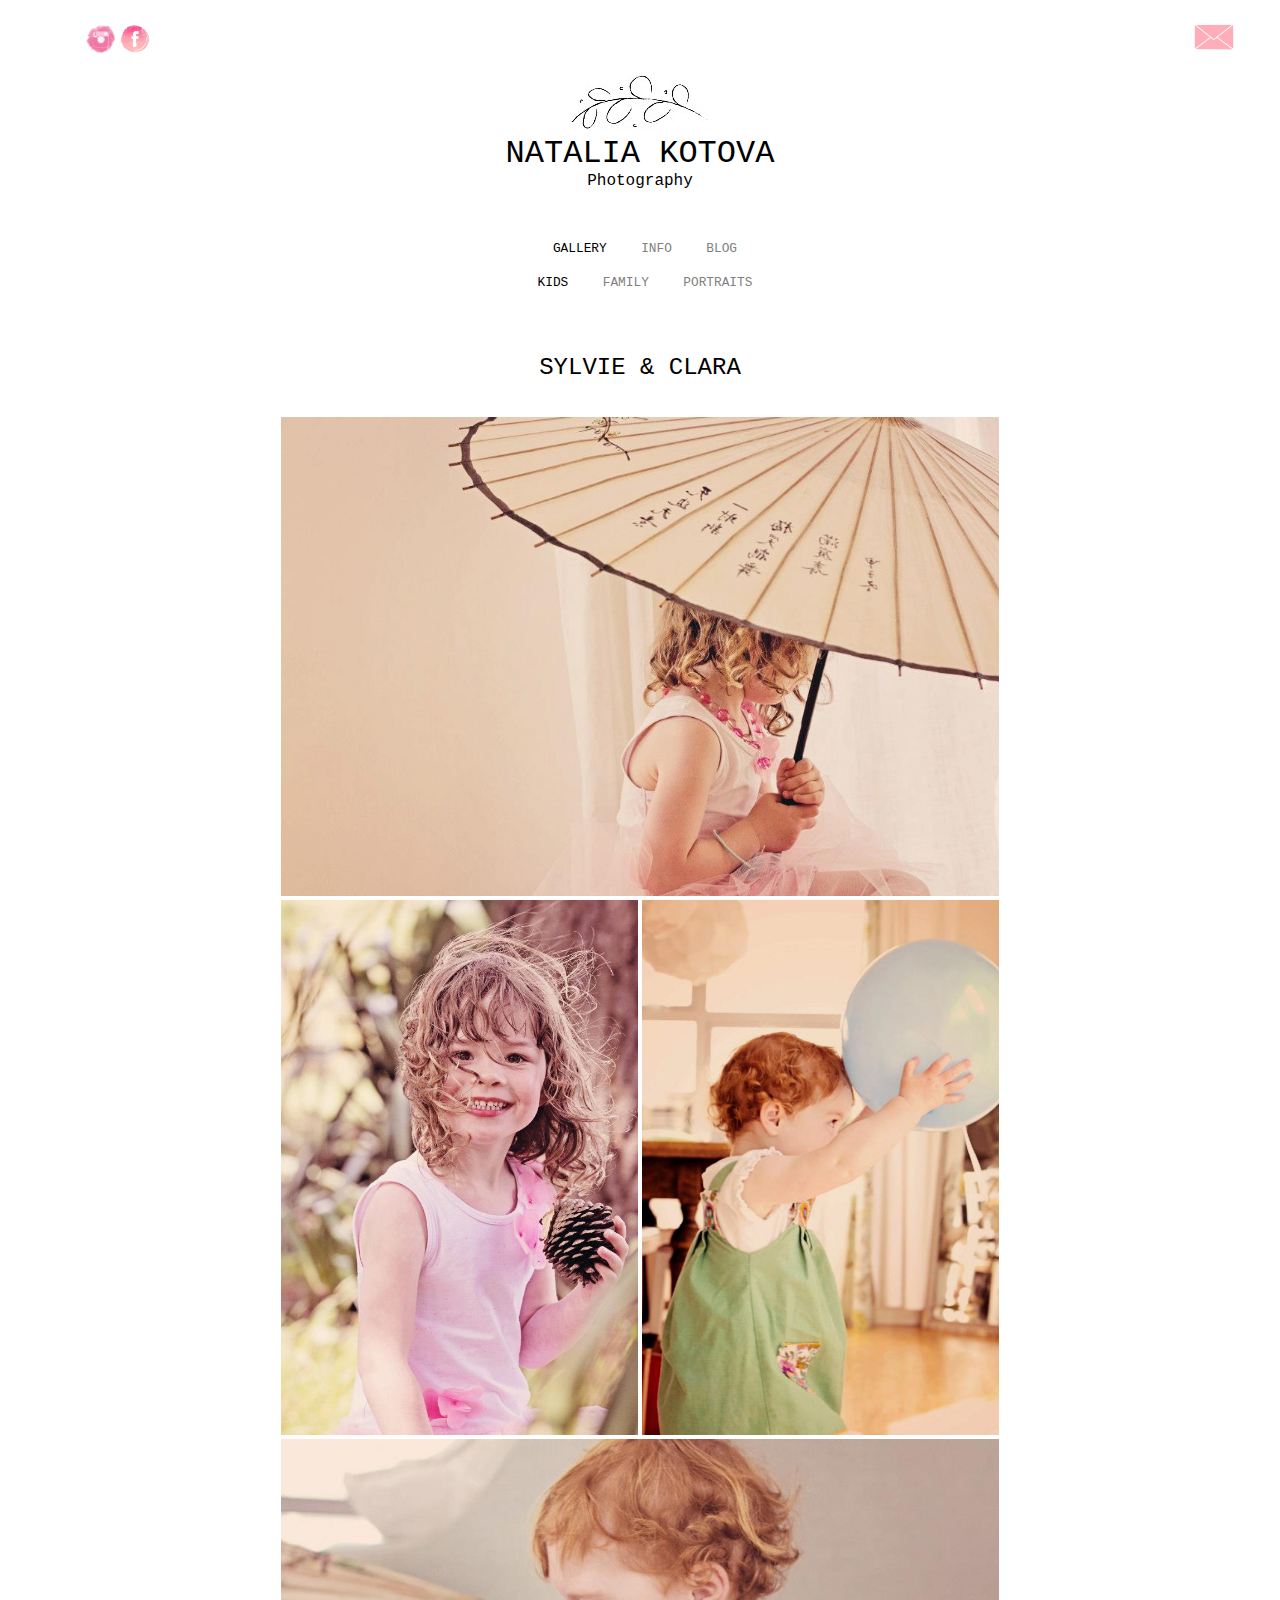
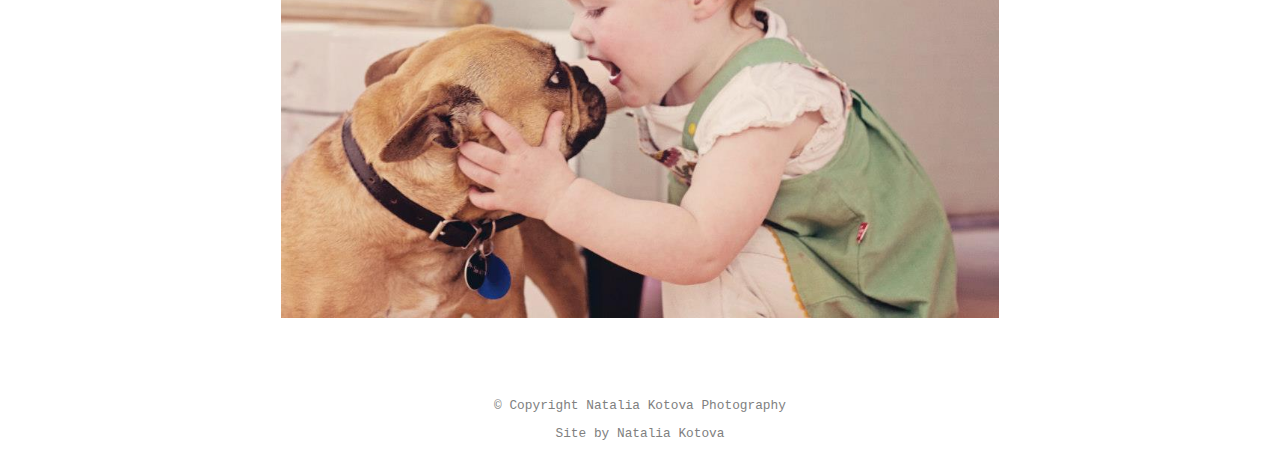
<file: sylvie&clara.htm>
<!--
Website: Natalia Kotova Photography
"Olesya" page
Created by Natalia Kotova
ID: 21901410
Date: 28.05.2019
Status: Completed
-->
<!DOCTYPE html>
<!--HTML lang attribute is used to identify the language of text content on the web-->
<html lang="en">
	<head>
		<!--Declare the encoding of HTML file-->
		<meta charset="utf-8"/>
		<!--Title appears when we hover over the browser tabs-->
		<title>Natalia Kotova Photography</title>
		<!--Link to the document with CSS styles for website-->
		<link rel="stylesheet" href="site.css" />
		<!--This is HTML code for favicon to identify website among all opened tabs in browser-->
		<link rel="icon" href="favicon.jpg" type="image/jpg" sizes="16x16">
	</head>
	<!--Body-->
	<body>
		<div class="wrapper">
			<!--Contact info with icons and links-->
			<div class="contactinfo">
				<ul class="social-links">
					<li>
						<a href="https://www.instagram.com"><img src="assets/instagram-icon.jpg" alt="image"/></a>
					</li>
					<li>
						<a href="https://www.facebook.com/"><img src="assets/facebook-icon.jpg" alt="image"/></a>
					</li>
				</ul>
				<!--Icon that opens up email form on click-->
				<ul class="sendtome">
					<li class="right">
						<a href="mailto:natalia.v.kotova@gmail.com"><img src="assets/envelope-icon.jpg" alt="image"/></a>
					</li>
				</ul>
			</div>
		
			<!--Logo and menu-->
			<div class="heading">
				<a href = "index.htm" class = "homelink">
					<div class="logo">
						<img src = "assets/logo-part.jpg">
					</div>
					<div class = "logo-name">
						<h3 class = "heading-one">Natalia Kotova</h3>
						<h2 class = "heading-two">Photography</h2>
					</div>
				</a>
				<!--Menu: Gallery, Info, Blog. Links to pages and blog-->	
				<ul class="menu">
					<li class="gallery"><a href="index.htm" class = "active">Gallery</a></li>
					<li class="about"><a href="info.htm" class = "inactive">Info</a></li>
					<li class="home"><a href="https://nataliakotovablog.wordpress.com/" class = "inactive">Blog</a></li>
				</ul>
				<!--Submenu: Kids, Family, Portraits-->
				<ul class="menu">
					<li><a href = "kids.htm"  class = "active">Kids</a></li>
					<li><a href = "family.htm" class = "inactive">Family</a></li>
					<li><a href = "portrait-copy.htm" class = "inactive">Portraits</a></li>
					
				</ul>
			</div>
			<!--Gallery, Sylvie & Clara-->
			<div class = "title"><p>Sylvie & Clara</p></div>
			
			<div class = "flex-item2">
				<div>
					<img class = "img-h" src="images/kids/clara.jpg" alt="image"/>
				</div>
					<div>
						<img class = "img-v" src="images/kids/clara2.jpg" alt="image"/>
						<img class = "img-v" src="images/kids/sylvie2.jpg" alt="image"/>
					</div>
					<div>
						<img class = "img-h" src="images/kids/sylvie.jpg" alt="image"/>
					</div>
			</div>
		</div>		
		<!--Footer-->
		<div class="footer">
			<p>© Copyright Natalia Kotova Photography</p>
			<p>Site by Natalia Kotova</p>
		</div>
	</body>
</html>
</file>
<file: site.css>
/*
CSS styles 
Natalia Kotova Photography Website
Created by Natalia Kotova, student ID: 21901410
Date: 28.05.2019
*/

.social-links {
    list-style-type:none;
	width:80%;
}

.social-links img {
    width: 30px;
    height: 30px;
}
.social-links li {
    display:inline-block;
	
}

.sendtome {
	list-style-type: none;
	text-align: center;
	float: right;
}
.sendtome img {
	width:40px;
}
.contactinfo ul {
	display: inline-block;
}

.heading {
    text-align: center;
	
}
.homelink {
  text-decoration:none;
}
.menu {
    list-style-type:none;
}
.active {
    color: black;
	text-decoration: none;
}

.inactive {
  color: gray;
  text-decoration:none;
}
li:hover {
	color: black;
}

.menu li {
    display: inline-block;
}

.heading-one {

	margin: 0em;
	color: black;
	text-align: center;
	font-family:'Courier New', Courier, monospace;
	text-transform:uppercase;
	font-size:2em;
	font-weight:normal;
}

.heading-two {

    font-family: 'Courier New', Courier, monospace;
    color: black;
	margin: 0em;
	font-weight: normal;
	font-size:1em;
	padding-bottom: 2em;
}

.logo img {
	text-align: center;
	position:relative;
	align-items: center;
	margin-left:auto;
	margin-right:auto;
}

.heading img {
	image-rendering: pixelated;
	/*image-rendering: auto;
	image-rendering: crisp-edges;*/
	size: relative;
	
}

.menu {
    text-align: centre;
    text-transform:uppercase;
}

.menu li {
    padding-right:30px;
    font-family:'Courier New', Courier, monospace;
    font-size: 0.8em;
    text-transform:uppercase;
}

.flex-container {
    flex-direction:row;
    display: -webkit-flex;
    display: flex;
    width: 100%;
    height: 50%;
    align-content: center;
    flex-flow: row wrap; 
    margin-left:15.5%;
    margin-right:15.5%;
  }

.flex-item {
    order: 1;  
    width: 23%;
    margin: 10px;
    order: 1;
    border-radius: 3px;
    padding: 0 1px 1px 1px;
    margin-left:0px;
    margin-right:0px;
  }

 .flex-item img {
      width:100%;
      height:auto;
  }

  
.flex-item2 {
	text-align: center;
	padding-top:1%;
	}
.img-v {
	width: 30%;
}
.img-h {
	width: 60.5%;
}
html {
    height: 100%;
    box-sizing: border-box;
  }
  
.title {
	text-align: center;
	padding-top:1em;
	font-family:'Courier New', Courier, monospace;
	color:black;
	text-transform:uppercase;
	font-size:150%;
}
 
  body {
    min-height: 100%;
    font-family: "Helvetica Neue", Arial, sans-serif;
    display: flex;
    flex-direction: column;
  }
  
  .wrapper {
    margin: 0 auto;
    width: 94%;
    flex: 1 0 auto;
  }
  
  .container {
    margin-top: 0;
    padding-bottom:50px;
  }
  
  .aboutme {
    font-family: 'Courier New', Courier, monospace;
    font-size:90%;
    /*text-align: left;*/
    margin-left:20%;
    margin-right:20%;
  }
  
  .aboutme-block {
	  padding-top: 1%;
  }
  
  .aboutme img {
	float: left;
	width:60%;
	margin-right:-40px;
  }
  
  .aboutme-image {
	float: left;
  }
  
  .text {
    text-indent:2em;
	padding: 5 px;
	font-family: 'Courier New', Courier, monospace;
	font-size: 1em;
  }
  
  .footer {
    flex-shrink: 0;
    text-align:center;
    background-color:white;
    color: gray;
    font-family: 'Courier New', Courier, monospace;
    font-size:80%;
	padding-top:5%
  }

  .w3-row-padding img {
    max-width: 100%;
  }
</file>
